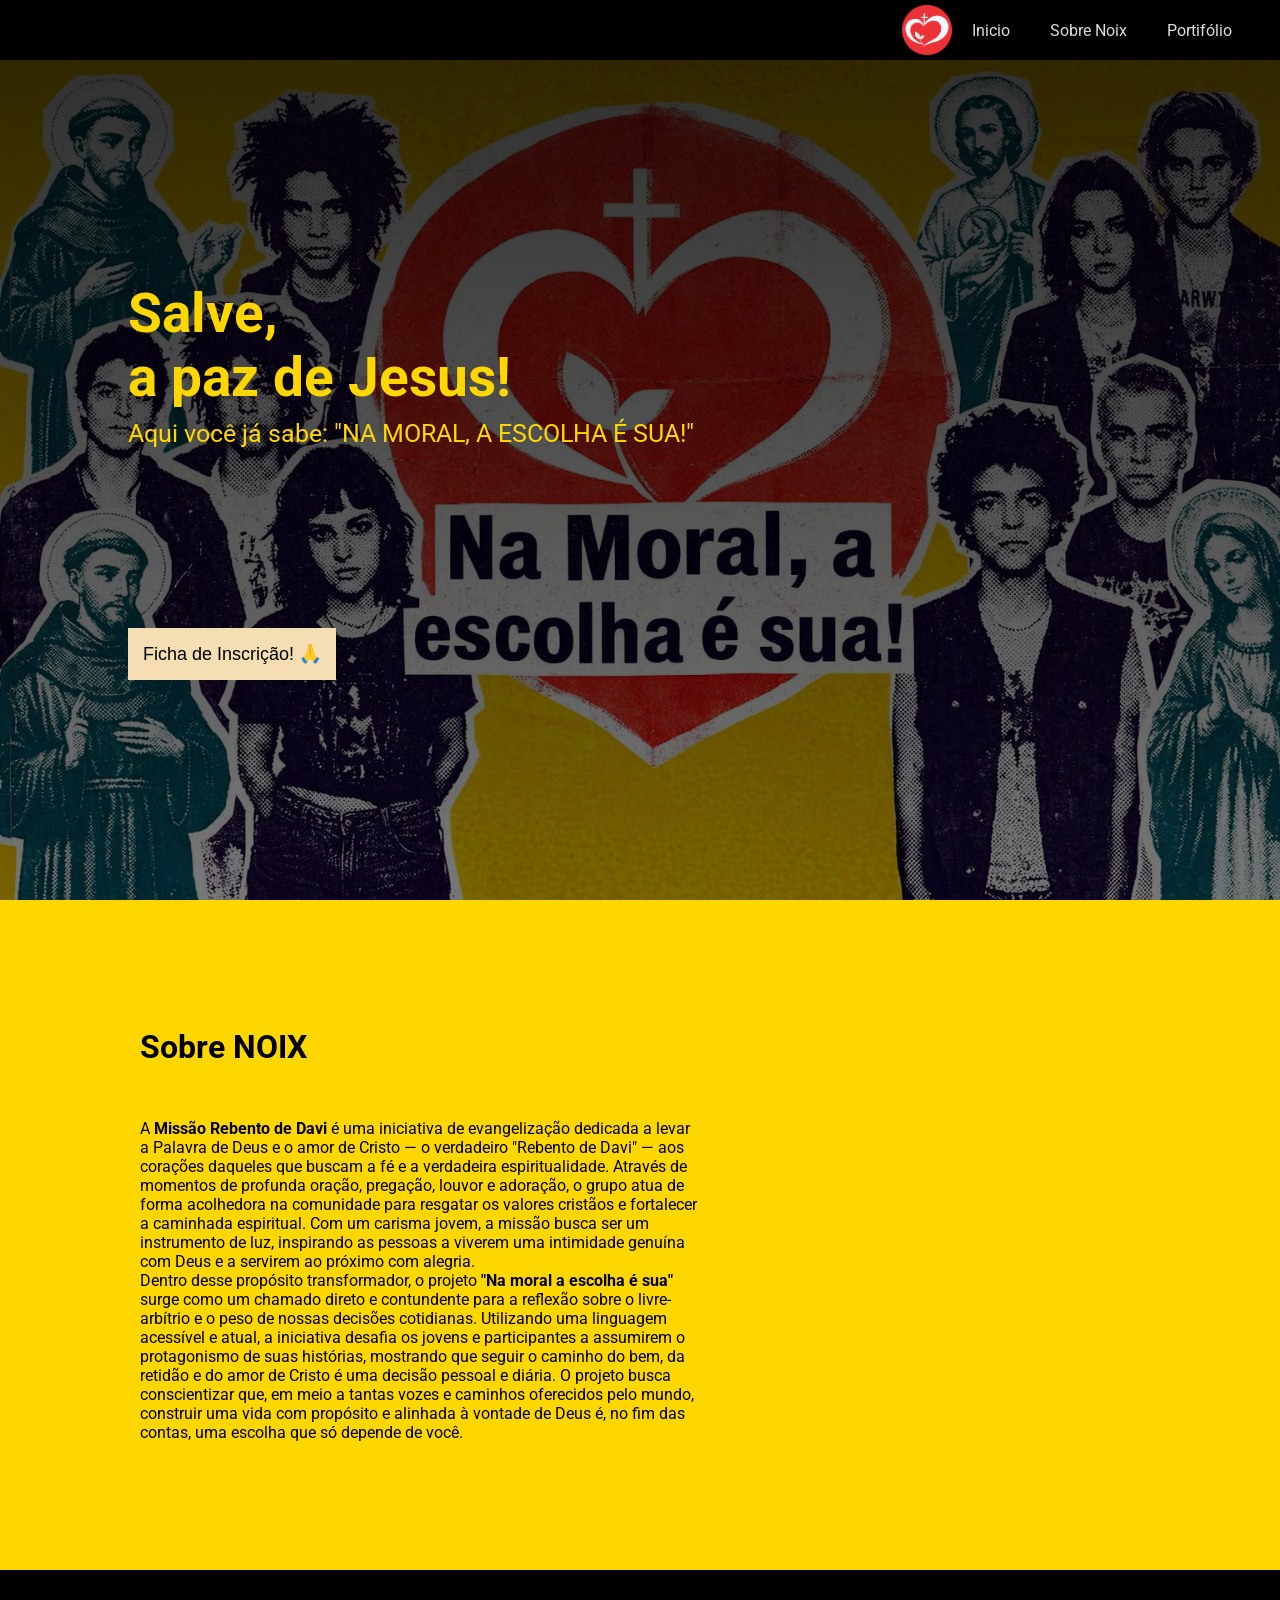
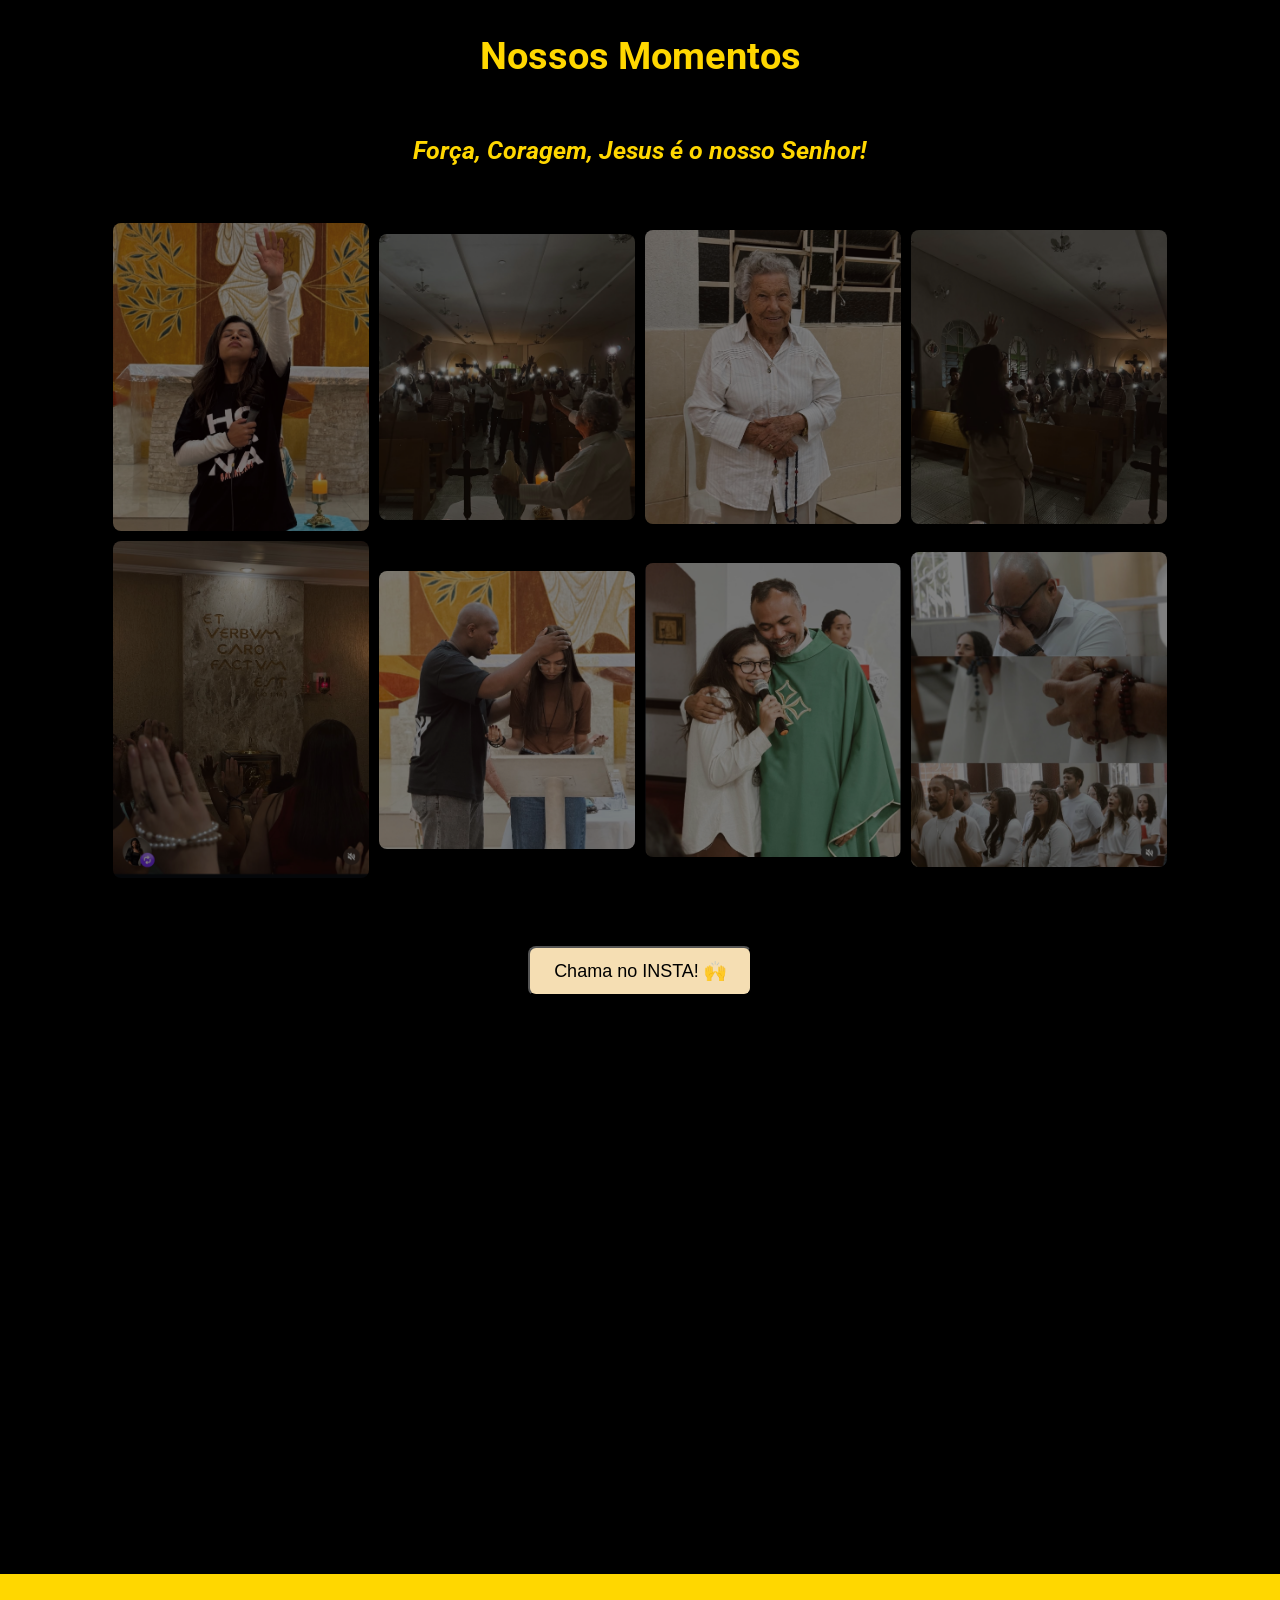
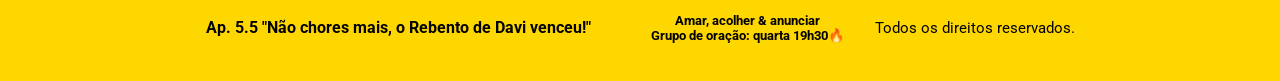
<file: index.html>
<!DOCTYPE html>
<html lang="pt-br">
<head>
    <meta charset="UTF-8">
    <meta name="viewport" content="width=device-width, initial-scale=1.0">
    <link rel="preconnect" href="https://fonts.googleapis.com">
    <link rel="preconnect" href="https://fonts.gstatic.com" crossorigin>
    <link href="https://fonts.googleapis.com/css2?family=Roboto:wght@400;700&display=swap" rel="stylesheet">
    <link rel = "stylesheet" href="style.css"/>
    <title>First Site</title>
</head>
<body>

   
    <!-- botoes de navegação -->


    <nav class="nav">
        <img class="logo" src="images/logo missão.png" alt="logo">
        <ul class="nav-list">
            <li><a href="#inicio">Inicio </a>
            </li>
            <li><a href="#sobre">Sobre Noix </a>
            </li>
            <li><a href="#portifolio">Portifólio </a>
            </li>

        </ul>
    </nav>

    <!-- Cabeçalho -->

<section id="inicio" class="main">
<div>
    <h1>Salve,<br>a paz de Jesus!</h1>
    <p>Aqui você já sabe: "NA MORAL, A ESCOLHA É SUA!"</p>
    <!-- <a href="https://docs.google.com/forms/d/e/1FAIpQLScG0cNOHrJ1CLUY8dJJJZNejmIAFOC_ncJY0PBA5OErvrOQdg/viewform?usp=publish-editor"> -->
    <a href="imagem.html">
        <button class="btn">
        Ficha de Inscrição! 🙏
        </button>
    </a>
</div>

</section>

<!-- texto sobre... -->

<section id="sobre" class="sobre">

    <div>
        <h2>Sobre NOIX</h2><br><br>
        <p> <p>A <strong>Missão Rebento de Davi</strong> é uma iniciativa de evangelização
            dedicada a levar a Palavra de Deus e o amor de Cristo — o verdadeiro "Rebento de Davi" — aos corações daqueles 
            que buscam a fé e a verdadeira espiritualidade. Através de momentos de profunda oração, pregação, louvor
            e adoração, o grupo atua de forma acolhedora na comunidade para resgatar os valores cristãos
            e fortalecer a caminhada espiritual. Com um carisma jovem, a missão busca ser um instrumento de luz,
            inspirando as pessoas a viverem uma intimidade genuína com Deus e a servirem ao próximo com alegria.</p>

<p>Dentro desse propósito transformador, o projeto <strong>"Na moral a escolha é sua"</strong> surge como um chamado direto e contundente para a reflexão sobre o livre-arbítrio e o peso de nossas decisões cotidianas. Utilizando uma linguagem acessível e atual, a iniciativa desafia os jovens e participantes a assumirem o protagonismo de suas histórias, mostrando que seguir o caminho do bem, da retidão e do amor de Cristo é uma decisão pessoal e diária. O projeto busca conscientizar que, em meio a tantas vozes e caminhos oferecidos pelo mundo, construir uma vida com propósito e alinhada à vontade de Deus é, no fim das contas, uma escolha que só depende de você.</p>
            <script src="https://elfsightcdn.com/platform.js" async></script>
    </div>
<!-- 
    
    
<img src="images/WhatsApp Image 2026-03-04 at 14.34.53.jpeg"> -->

 <!-- widget da elfish que cadastrei - plano gratuito  -->
     <!-- Elfsight Instagram Feed | -->
        

    
    <div class="elfsight-app-e0079b9c-7f91-4a6b-9b7b-09eb0392f261" data-elfsight-app-lazy></div>
    
    </section>
<!-- fotos e portifolio -->

<section id="portifolio" class="portfolio">
    <h2>Nossos Momentos</h2><br><br>
        <p>Força, Coragem, Jesus é o nosso Senhor!</p><br><br>
        <div class="portifolio-list">
            <img src="images/IMG_6723.PNG" alt="camila">
            <img src="images/IMG_6724.PNG" alt="grupo de oração">
            <img src="images/IMG_6725.PNG" alt="dona Otilia">
            <img src="images/IMG_6726.PNG" alt="Grupo de oração">
        </div>
        <div class="portifolio-list">
            <img src="images/IMG_6727.PNG" alt="Sacrario">
            <img src="images/IMG_6728.PNG" alt="Roger">
            <img src="images/IMG_6730.PNG" alt="Frei Eduardo e Camila">
            <img src="images/IMG_6729.PNG" alt="Rodrigo e Consagração missão">        
    </div><br><br>
    <a class="btn" href="https://www.instagram.com/rebento_dedavi?utm_source=ig_web_button_share_sheet&igsh=ZDNlZDc0MzIxNw==" target="_blank">
        <button class="action">Chama no INSTA! 🙌</button>
    </a><br><br>
    
     <div class="mapa">
        <iframe src="https://www.google.com/maps/embed?pb=!1m18!1m12!1m3!1d3655.8258409386817!2d-46.44726862538781!3d-23.610578163400824!2m3!1f0!2f0!3f0!3m2!1i1024!2i768!4f13.1!3m3!1m2!1s0x94ce68b153e4dfe1%3A0xd107c1a7ab02363f!2sTravessa%20P%C3%A9%20de%20Manac%C3%A1%2C%2057%20-%20Jardim%20da%20Conquista%2C%20S%C3%A3o%20Paulo%20-%20SP%2C%2008345-200!5e0!3m2!1spt-BR!2sbr!4v1772896035469!5m2!1spt-BR!2sbr" width="600" height="450" style="border:0;" allowfullscreen="" loading="lazy" referrerpolicy="no-referrer-when-downgrade"></iframe>
    </div>
    
</section>

<!-- Rodape -->

<section class="rodape">
    <h4>
        <a href="https://www.instagram.com/rebento_dedavi?utm_source=ig_web_button_share_sheet&igsh=ZDNlZDc0MzIxNw=="> Ap. 5.5 "Não chores mais, o Rebento de Davi venceu!"<br>
    </h4>
    <div>
    <h5>Amar, acolher & anunciar<br>
    <h5>Grupo de oração: quarta 19h30🔥</a></h5>
    </div>
   
    <p>Todos os direitos reservados.</p>
    </section>


</body>
</html>
</file>
<file: style.css>
*{
  margin:0;
  padding:0;
  box-sizing:border-box;
}

body {
font-family:'Roboto', sans-serif;
}
/* coloquei para a transição da pagina ficar suave */
html{
  scroll-behavior: smooth;
}

.nav{
  background-color: black;
  height: 60px;
  width: 100%;
  display: flex;
  justify-content: flex-end;
  /* para a caixa de menu ficar acompanhando a tela stick */
  position: sticky; 
  top: 0;
  z-index: 10;
}
.nav-list{
  display: flex; 
  text-align: center;
  list-style: none;
  align-items: center;
  margin-right:28px;

}
.logo{
  height: 50px;
  width: auto;  
  margin-top:  5px;
  margin-left: 20px; 
}
.nav-list a{
  text-decoration: none;
  color: #ddd;
  padding: 20px;
}
.nav-list a:hover{
  color: gold;
}
/* inicio da sessão do corpo da página */
.main{
  width: 100%;
  background-color: black;
  height: calc(100vh - 60px);
  background-image: linear-gradient(rgba(0, 0, 0, 0.808), rgba(0, 0, 0, 0.521)), url(background2.png);
  background-size: cover;
  background-position: center;
  display: flex;
  align-items: center;
  padding-left: 10%;
  
  
  
}
.main h1{
  color:gold;
  font-size: 55px;
}
.main p{
  color:gold;
  font-size: 25px;
  margin-bottom: 50px;
  margin-top: 10px;
}
.main button{
  cursor: pointer;
  background-color: wheat;
  border: 0;
  padding: 15px;
  font-size: 18px;
  font-weight:lighter ;
  transition: 0.7s;
  margin-top: 130px;
}
.main button:hover{
  background-color: gold;
  transform: scale(1.1);
}
.main a{
  text-decoration: none;
  color: black;
}

.sobre{
  width: 100%;
  background-color: rgb(255, 215, 00);
  padding-left: 10%;
  padding-right: 10%;
  padding-top: 10%;
  padding-bottom: 10%;  
  display: flex;
  align-items: center;
  justify-content: center;
}
/* Estiliza apenas o primeiro container div (com o texto) dentro da seção .sobre */
.sobre > div:first-child {
  max-width: 600px;
  padding-right: 40px;
}

/* .sobre img{
  max-width: 100%;
  border-radius: 8px;
} */

.sobre div h2{
  color: black;
  font-size: 32px;
  margin-bottom: 15px;
}
/* Estiliza o container do widget do Elfsight */
.elfsight-app-e0079b9c-7f91-4a6b-9b7b-09eb0392f261 {
  width: 50%;
  max-width: 400px;
}
/* inicio da sessão de fotos */

.portfolio {
  width: 100%;
  display: flex;
  flex-direction: column;
  align-items: center;
  justify-content: center;
  background-color: rgb(0, 0, 0);
  padding-left: 10%;
  padding-right: 10%; 
  padding-top: 5%;
  padding-bottom: 5%;
  font-weight: bold;
  font-size: 25px;
  color: rgb(255, 215, 00);
}

.portfolio p{
  font-style: italic;
}

.portifolio-list{
  width: 100%;
  display: flex;
  justify-content: center;
  align-items: center;
}
.portfolio img{
  width: 25%;
  margin-left: 0.5%;
  margin-right: 0.5%;
  margin-bottom: 1%;
  border-radius: 8px;
  opacity: 0.5;
  transition: 0.7s;
}
.portfolio img:hover{
  opacity: 1;
  transform: scale(1.1);  
}
.portfolio mapa{
  width: 40px;  /* Tamanho pequeno e quadrado */
  height: 40px;
  margin-left: 15px; /* Espaçamento para não grudar no texto */
  border-radius: 5px; /* Opcional: bordas levemente arredondadas */
}
.action{
  padding: 12px 24px;
  border-radius: 8px;
  background-color:wheat;
  font-size: 18px;
  display: flex;
  align-items: center;
  justify-content: center;
  cursor: pointer;
  color: rgb(0, 0, 0);
  transition: 0.7s;
}
.action:hover{
  background-color: gold;
  transform: scale(1.1);  
}
.btn{
  text-decoration: none;
  color: black;
}
 /* começo do rodapé */

.rodape{
  width: 100%;
  background-color: rgb(255, 215, 00);
  display: flex;
  justify-content: center;
  align-items: center;
  padding-top: 3%;
  padding-bottom: 3%;
  color: black;
  text-underline-offset: 5px ;
}
.rodape a {
  text-decoration: none;
  color: black;
  margin-left: 15px;
  margin-right: 15px;
  
}
.rodape a:hover{
  color: rgba(105, 105, 105, 0.719);
}
.rodape div{
  display: flex;
  align-items: center;
  justify-content: center;
  flex-direction: column;
}

.rodape p{
  font-size: 15px;
  margin-left: 15px;
  margin-right: 15px;
}


/* responsividade pra saber até que ponto o site fica bom em qualquer tela*/
@media (max-width: 628px){
.main h1{
  font-size: 38px;
}
.main p{
  font-size: 20px;
}
.main{
  background-size: cover;
}
/* fim do main */
.sobre{
  flex-direction: column;
  align-items: center;
  justify-content: center;
  padding: 30px 15px;
}
.sobre > div:first-child{
  max-width: 100%;
  padding-right: 0;
  text-align: center;
  margin-bottom: 30px;
}
.sobre .elfsight-app-e0079b9c-7f91-4a6b-9b7b-09eb0392f261{
  width: 90%;
}
/* .sobre img{
  max-width: 80%;
  margin-top: 30px;
  margin-bottom: 10px;
} */
.portfolio img{
  width: 28%;
  margin-left: 0.5%;
  margin-right: 0.5
}

.rodape{
  flex-direction:column;
  align-items: center;
  justify-content: center
}
.rodape p{
  margin-left: 0;
}
.rodape div{
  flex-direction: column;
  align-items: center;
  justify-content: center;
}

}
</file>
